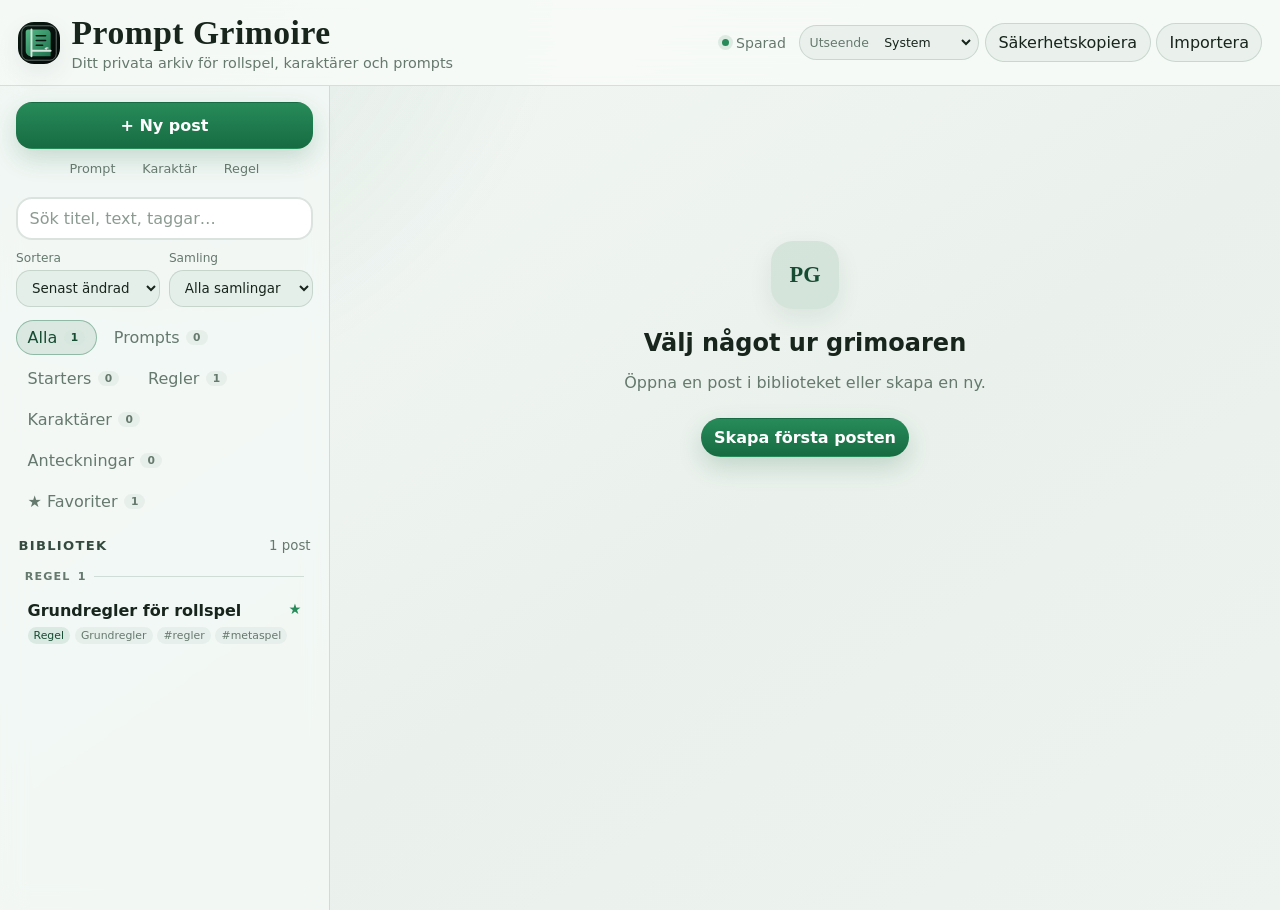
<file: index.html>
<!doctype html>
<html lang="sv">
<head>
  <meta charset="UTF-8">
  <meta name="viewport" content="width=device-width, initial-scale=1.0, viewport-fit=cover">
  <meta name="theme-color" content="#07130f">
  <meta name="description" content="Offline-PWA för prompts, starters, regler och karaktärsversioner.">
  <link rel="manifest" href="manifest.webmanifest">
  <link rel="icon" href="icon.svg" type="image/svg+xml">
  <link rel="stylesheet" href="styles.css?v=11">
  <link rel="stylesheet" href="markdown-enhancements.css?v=11">
  <link rel="stylesheet" href="view-mode.css?v=11">
  <link rel="stylesheet" href="dark-preview.css?v=11">
  <title>Prompt Grimoire</title>
</head>
<body>
  <header class="topbar">
    <div class="brand">
      <img src="icon.svg" alt="" width="42" height="42">
      <div>
        <h1>Prompt Grimoire</h1>
        <p>Ditt privata arkiv för rollspel, karaktärer och prompts</p>
      </div>
    </div>
    <div class="top-actions">
      <span id="saveStatus" class="save-status" aria-live="polite">Sparad</span>
      <label class="theme-control" title="Välj färgtema">
        <span>Utseende</span>
        <select id="themeSelect" aria-label="Utseende">
          <option value="system">System</option>
          <option value="dark">Mörkt</option>
          <option value="light">Ljust</option>
        </select>
      </label>
      <button id="installBtn" hidden>Installera</button>
      <button id="exportBtn">Säkerhetskopiera</button>
      <label class="button">Importera<input id="importInput" type="file" accept="application/json" hidden></label>
    </div>
  </header>

  <main class="layout">
    <aside class="sidebar" aria-label="Bibliotek">
      <div class="create-area">
        <button id="newBtn" class="primary">+ Ny post</button>
        <div class="quick-create" aria-label="Snabbskapa">
          <button data-quick-type="prompt" title="Ny prompt">Prompt</button>
          <button data-quick-type="character" title="Ny karaktär">Karaktär</button>
          <button data-quick-type="rule" title="Ny regel">Regel</button>
        </div>
      </div>

      <label class="search-box">
        <span class="sr-only">Sök</span>
        <input id="searchInput" type="search" placeholder="Sök titel, text, taggar…">
      </label>

      <div class="organize-row">
        <label>
          <span>Sortera</span>
          <select id="sortSelect">
            <option value="updated-desc">Senast ändrad</option>
            <option value="title-asc">Titel A–Ö</option>
            <option value="created-desc">Senast skapad</option>
            <option value="type-asc">Typ</option>
          </select>
        </label>
        <label>
          <span>Samling</span>
          <select id="collectionFilter">
            <option value="all">Alla samlingar</option>
          </select>
        </label>
      </div>

      <nav id="filters" class="filters" aria-label="Filtrera poster">
        <button class="filter active" data-filter="all"><span>Alla</span><b data-count="all">0</b></button>
        <button class="filter" data-filter="prompt"><span>Prompts</span><b data-count="prompt">0</b></button>
        <button class="filter" data-filter="starter"><span>Starters</span><b data-count="starter">0</b></button>
        <button class="filter" data-filter="rule"><span>Regler</span><b data-count="rule">0</b></button>
        <button class="filter" data-filter="character"><span>Karaktärer</span><b data-count="character">0</b></button>
        <button class="filter" data-filter="note"><span>Anteckningar</span><b data-count="note">0</b></button>
        <button class="filter" data-filter="favorite"><span>★ Favoriter</span><b data-count="favorite">0</b></button>
      </nav>

      <div class="library-heading">
        <span id="resultLabel">Bibliotek</span>
        <small id="resultCount">0 poster</small>
      </div>
      <div id="itemList" class="item-list"></div>
    </aside>

    <section class="workspace">
      <div id="emptyState" class="empty">
        <div class="empty-mark">PG</div>
        <h2>Välj något ur grimoaren</h2>
        <p>Öppna en post i biblioteket eller skapa en ny.</p>
        <button id="emptyCreateBtn" class="primary">Skapa första posten</button>
      </div>

      <form id="editor" hidden>
        <div class="editor-topline">
          <span id="typeBadge" class="type-badge">Prompt</span>
          <span id="updatedLabel" class="updated-label"></span>
        </div>

        <div class="editor-head">
          <input id="title" class="title" placeholder="Titel" aria-label="Titel">
          <div class="editor-actions">
            <button type="button" id="favoriteBtn" class="icon-btn" title="Markera som favorit" aria-label="Markera som favorit">☆</button>
            <button type="button" id="copyBtn">Kopiera</button>
            <button type="button" id="duplicateBtn">Duplicera</button>
            <button type="button" id="deleteBtn" class="danger">Radera</button>
          </div>
        </div>

        <section class="meta-card" aria-label="Organisering">
          <div class="fields meta-fields">
            <label>Typ
              <select id="type">
                <option value="prompt">Prompt</option>
                <option value="starter">Starter</option>
                <option value="rule">Rollspelsregel</option>
                <option value="character">Karaktär</option>
                <option value="note">Anteckning</option>
              </select>
            </label>
            <label>Samling / mapp
              <input id="collection" list="collectionSuggestions" placeholder="Exempel: Hogwarts, Modern AU">
              <datalist id="collectionSuggestions"></datalist>
            </label>
            <label>Taggar
              <input id="tags" placeholder="mörk, dialog, slow burn">
            </label>
          </div>
        </section>

        <section id="characterFields" class="character-fields" hidden>
          <div class="section-heading">
            <div>
              <h3>Karaktärsversion</h3>
              <p>Samma grundkaraktär kan ha flera versioner utan att de blandas ihop.</p>
            </div>
          </div>
          <div class="fields">
            <label>Grundkaraktär
              <input id="characterName" placeholder="Tom Riddle">
            </label>
            <label>Version
              <input id="variantName" placeholder="Hogwarts, 16 år">
            </label>
            <label>Ålder
              <input id="age" placeholder="16">
            </label>
            <label>Tidslinje / AU
              <input id="timeline" placeholder="1940-tal / Modern AU">
            </label>
          </div>
        </section>

        <div class="toolbar" aria-label="Markdownverktyg">
          <div class="format-tools">
            <button type="button" data-md="**|**" title="Fetstil"><b>B</b></button>
            <button type="button" data-md="*|*" title="Kursiv"><i>I</i></button>
            <button type="button" data-md="# |" title="Rubrik 1">H1</button>
            <button type="button" data-md="## |" title="Rubrik 2">H2</button>
            <button type="button" data-md="- |" title="Punktlista">Lista</button>
            <button type="button" data-md="> |" title="Citat">Citat</button>
            <button type="button" data-md="`|`" title="Inline-kod">Kod</button>
            <button type="button" id="codeLabelBtn" title="Infoga en kompakt systemrad" aria-label="Infoga systemrad">Systemrad</button>
            <button type="button" id="codeBlockBtn" title="Infoga ett kodblock med flera rader" aria-label="Infoga kodblock">Kodblock</button>
            <button type="button" id="separatorBtn" title="Infoga avdelningslinje" aria-label="Infoga avdelningslinje">Linje</button>
          </div>
          <div class="view-tools">
            <button type="button" id="modeEdit" class="active">Skriv</button>
            <button type="button" id="modeSplit">Delad</button>
            <button type="button" id="modePreview">Läs</button>
          </div>
        </div>

        <div id="editorPane" class="editor-pane">
          <textarea id="content" spellcheck="true" placeholder="# Skriv med Markdown…" aria-label="Innehåll"></textarea>
          <article id="preview" class="preview"></article>
        </div>
      </form>
    </section>
  </main>

  <dialog id="newDialog">
    <form method="dialog">
      <div class="dialog-title">
        <span class="type-badge">Ny post</span>
        <h2>Vad vill du skapa?</h2>
      </div>
      <label>Typ
        <select id="newType">
          <option value="prompt">Prompt</option>
          <option value="starter">Starter</option>
          <option value="rule">Rollspelsregel</option>
          <option value="character">Karaktär</option>
          <option value="note">Anteckning</option>
        </select>
      </label>
      <label>Titel
        <input id="newTitle" required autofocus placeholder="Ge posten ett tydligt namn">
      </label>
      <label>Samling / mapp
        <input id="newCollection" list="collectionSuggestions" placeholder="Valfritt">
      </label>
      <div class="dialog-actions">
        <button value="cancel">Avbryt</button>
        <button id="createBtn" value="default" class="primary">Skapa</button>
      </div>
    </form>
  </dialog>

  <script src="theme.js?v=11"></script>
  <script src="app.js?v=11"></script>
  <script src="markdown-enhancements.js?v=11"></script>
  <script src="view-mode.js?v=11"></script>
</body>
</html>
</file>
<file: styles.css>
:root{
  color-scheme:dark;
  --bg:#06100c;
  --bg-soft:#0a1711;
  --surface:#0d1913;
  --surface-elevated:#13231b;
  --surface-soft:rgba(255,255,255,.045);
  --surface-hover:rgba(255,255,255,.07);
  --input:#08130e;
  --text:#eef5f1;
  --muted:#93a89d;
  --silver:#cad5cf;
  --line:rgba(157,190,172,.18);
  --line-strong:rgba(102,187,142,.42);
  --accent:#2f9f6b;
  --accent-strong:#58ca91;
  --accent-soft:rgba(47,159,107,.15);
  --accent-text:#d8f5e6;
  --danger:#d96d6d;
  --danger-soft:rgba(217,109,109,.12);
  --preview-bg:#f3f7f4;
  --preview-text:#173025;
  --topbar:rgba(6,16,12,.84);
  --sidebar:rgba(8,18,13,.66);
  --shadow:0 18px 48px rgba(0,0,0,.26);
  --soft-shadow:0 10px 28px rgba(0,0,0,.14);
  --page-gradient:
    radial-gradient(circle at 8% -8%,rgba(49,149,101,.17),transparent 30rem),
    linear-gradient(145deg,#040a07 0%,#08130e 55%,#06100c 100%);
}

:root[data-theme="light"]{
  color-scheme:light;
  --bg:#edf3ef;
  --bg-soft:#e5eee8;
  --surface:#f9fcfa;
  --surface-elevated:#ffffff;
  --surface-soft:rgba(31,91,60,.055);
  --surface-hover:rgba(31,91,60,.09);
  --input:#ffffff;
  --text:#17251d;
  --muted:#65796e;
  --silver:#354b40;
  --line:rgba(44,91,66,.17);
  --line-strong:rgba(26,112,68,.38);
  --accent:#176b42;
  --accent-strong:#278b59;
  --accent-soft:rgba(23,107,66,.11);
  --accent-text:#164c32;
  --danger:#a94040;
  --danger-soft:rgba(169,64,64,.09);
  --preview-bg:#ffffff;
  --preview-text:#17251d;
  --topbar:rgba(247,251,248,.88);
  --sidebar:rgba(244,249,246,.78);
  --shadow:0 18px 44px rgba(31,62,45,.12);
  --soft-shadow:0 9px 24px rgba(31,62,45,.08);
  --page-gradient:
    radial-gradient(circle at 8% -8%,rgba(40,139,87,.12),transparent 30rem),
    linear-gradient(145deg,#f5f8f6 0%,#eaf1ec 58%,#edf3ef 100%);
}

@media(prefers-color-scheme:light){
  :root:not([data-theme]){
    color-scheme:light;
    --bg:#edf3ef;
    --bg-soft:#e5eee8;
    --surface:#f9fcfa;
    --surface-elevated:#ffffff;
    --surface-soft:rgba(31,91,60,.055);
    --surface-hover:rgba(31,91,60,.09);
    --input:#ffffff;
    --text:#17251d;
    --muted:#65796e;
    --silver:#354b40;
    --line:rgba(44,91,66,.17);
    --line-strong:rgba(26,112,68,.38);
    --accent:#176b42;
    --accent-strong:#278b59;
    --accent-soft:rgba(23,107,66,.11);
    --accent-text:#164c32;
    --danger:#a94040;
    --danger-soft:rgba(169,64,64,.09);
    --preview-bg:#ffffff;
    --preview-text:#17251d;
    --topbar:rgba(247,251,248,.88);
    --sidebar:rgba(244,249,246,.78);
    --shadow:0 18px 44px rgba(31,62,45,.12);
    --soft-shadow:0 9px 24px rgba(31,62,45,.08);
    --page-gradient:
      radial-gradient(circle at 8% -8%,rgba(40,139,87,.12),transparent 30rem),
      linear-gradient(145deg,#f5f8f6 0%,#eaf1ec 58%,#edf3ef 100%);
  }
}

*{box-sizing:border-box}
html{background:var(--bg)}
body{
  margin:0;
  min-height:100vh;
  font-family:Inter,ui-sans-serif,system-ui,-apple-system,"Segoe UI",sans-serif;
  background:var(--page-gradient);
  color:var(--text);
}
button,.button,input,select,textarea{font:inherit}
button,.button{
  border:1px solid transparent;
  background:transparent;
  color:var(--text);
  padding:.58rem .78rem;
  border-radius:999px;
  cursor:pointer;
  transition:background .16s ease,border-color .16s ease,transform .16s ease,box-shadow .16s ease;
}
button:hover,.button:hover{background:var(--surface-hover)}
button:active{transform:translateY(1px)}
button:focus-visible,.button:focus-visible,input:focus-visible,select:focus-visible,textarea:focus-visible{
  outline:3px solid color-mix(in srgb,var(--accent-strong) 35%,transparent);
  outline-offset:2px;
}
.primary{
  background:linear-gradient(180deg,var(--accent-strong),var(--accent));
  color:#04150d;
  border-color:transparent;
  font-weight:850;
  box-shadow:0 10px 24px color-mix(in srgb,var(--accent) 20%,transparent);
}
:root[data-theme="light"] .primary{color:#fff}
@media(prefers-color-scheme:light){:root:not([data-theme]) .primary{color:#fff}}
.primary:hover{filter:brightness(1.05);box-shadow:0 12px 28px color-mix(in srgb,var(--accent) 25%,transparent)}
.danger{color:var(--danger);background:var(--danger-soft)}
.danger:hover{background:color-mix(in srgb,var(--danger-soft) 75%,var(--danger) 10%)}
.sr-only{position:absolute;width:1px;height:1px;padding:0;margin:-1px;overflow:hidden;clip:rect(0,0,0,0);white-space:nowrap;border:0}

.topbar{
  display:flex;
  gap:1rem;
  align-items:center;
  justify-content:space-between;
  padding:.9rem 1.1rem;
  border-bottom:1px solid var(--line);
  background:var(--topbar);
  position:sticky;
  top:0;
  z-index:20;
  backdrop-filter:blur(18px);
}
.brand{display:flex;align-items:center;gap:.75rem;min-width:0}
.brand img{border-radius:1rem;box-shadow:var(--soft-shadow)}
h1{margin:0;font-family:Georgia,"Times New Roman",serif;font-size:clamp(1.65rem,3vw,2.1rem);letter-spacing:.015em}
.topbar p{margin:.14rem 0 0;color:var(--muted);font-size:.9rem}
.top-actions{display:flex;align-items:center;justify-content:flex-end;gap:.35rem;flex-wrap:wrap}
.top-actions>button,.top-actions>.button,.theme-control{
  background:var(--surface-soft);
  border:1px solid var(--line);
  box-shadow:none;
}
.save-status{display:inline-flex;align-items:center;gap:.42rem;color:var(--muted);font-size:.88rem;padding:.4rem .45rem}
.save-status::before{content:"";width:.48rem;height:.48rem;border-radius:50%;background:var(--accent-strong);box-shadow:0 0 0 4px var(--accent-soft)}
.theme-control{display:flex;align-items:center;gap:.4rem;padding:.18rem .25rem .18rem .62rem;border-radius:999px;color:var(--muted);font-size:.78rem}
.theme-control select{border:0;background:transparent;padding:.35rem 1.7rem .35rem .3rem;min-width:78px;color:var(--text)}

.layout{display:grid;grid-template-columns:330px minmax(0,1fr);min-height:calc(100vh - 76px)}
.sidebar{
  padding:1rem;
  border-right:1px solid var(--line);
  background:var(--sidebar);
  min-width:0;
  backdrop-filter:blur(12px);
}
.create-area{display:grid;gap:.35rem}
.sidebar>.create-area .primary{width:100%;padding:.8rem 1rem;border-radius:1rem}
.quick-create{display:flex;gap:.25rem;justify-content:center;flex-wrap:wrap}
.quick-create button{padding:.35rem .65rem;font-size:.8rem;color:var(--muted)}
.quick-create button:hover{color:var(--text);background:var(--surface-soft)}
.search-box{display:block;margin:.9rem 0 .7rem}
.search-box input{width:100%;border-radius:1rem;box-shadow:inset 0 0 0 1px var(--line)}
input,select,textarea{
  background:var(--input);
  border:1px solid var(--line);
  color:var(--text);
  border-radius:.95rem;
  padding:.7rem .78rem;
}
input::placeholder,textarea::placeholder{color:color-mix(in srgb,var(--muted) 75%,transparent)}
.organize-row{display:grid;grid-template-columns:1fr 1fr;gap:.55rem;margin-bottom:.7rem}
.organize-row label{display:grid;gap:.28rem;color:var(--muted);font-size:.76rem}
.organize-row select{width:100%;padding:.58rem .68rem;font-size:.84rem;border-radius:.9rem;background:var(--surface-soft)}
.filters{
  display:flex;
  flex-wrap:wrap;
  gap:.35rem;
  padding:.08rem 0 .15rem;
}
.filter{
  display:inline-flex;
  justify-content:center;
  align-items:center;
  gap:.4rem;
  width:auto;
  text-align:left;
  padding:.45rem .66rem;
  color:var(--muted);
  border:1px solid transparent;
  background:transparent;
  white-space:nowrap;
}
.filter b{font-size:.67rem;min-width:1.35rem;padding:.08rem .3rem;border-radius:99px;background:var(--surface-soft);color:var(--muted);text-align:center}
.filter.active{border-color:var(--line-strong);background:var(--accent-soft);color:var(--accent-text)}
.filter.active b{background:color-mix(in srgb,var(--accent) 15%,var(--surface));color:var(--accent-text)}
.library-heading{display:flex;align-items:end;justify-content:space-between;margin:1.05rem .15rem .4rem;color:var(--silver)}
.library-heading span{font-weight:800;font-size:.82rem;text-transform:uppercase;letter-spacing:.1em}
.library-heading small{color:var(--muted)}
.item-list{display:grid;gap:.1rem;padding-bottom:2rem}
.list-group{display:grid;gap:.05rem;padding:.25rem 0 .7rem;border-bottom:1px solid var(--line)}
.list-group:last-child{border-bottom:0}
.group-title{display:flex;align-items:center;gap:.45rem;color:var(--muted);font-size:.7rem;font-weight:800;text-transform:uppercase;letter-spacing:.1em;padding:.42rem .55rem .25rem}
.group-title::after{content:"";height:1px;background:var(--line);flex:1}
.item{
  display:block;
  width:100%;
  text-align:left;
  padding:.78rem .72rem;
  border:0;
  border-radius:1rem;
  background:transparent;
}
.item:hover{background:var(--surface-hover)}
.item.active{background:var(--accent-soft);box-shadow:inset 3px 0 0 var(--accent-strong)}
.item-row{display:flex;align-items:flex-start;justify-content:space-between;gap:.6rem}
.item-title{font-weight:800;line-height:1.25;color:var(--text)}
.item-star{color:var(--accent-strong);font-size:.9rem}
.item-meta{display:flex;align-items:center;gap:.3rem;flex-wrap:wrap;margin-top:.38rem}
.meta-pill,.tag-pill{display:inline-flex;align-items:center;border:0;border-radius:99px;padding:.12rem .38rem;color:var(--muted);font-size:.68rem;line-height:1.2;background:var(--surface-soft)}
.meta-pill.type{color:var(--accent-text);background:var(--accent-soft)}
.item-character{display:block;margin-top:.28rem;color:var(--silver);font-size:.8rem}
.empty-list{padding:1rem;color:var(--muted);text-align:center}

.workspace{padding:1.25rem;min-width:0}
.empty{max-width:520px;text-align:center;margin:15vh auto;color:var(--muted)}
.empty-mark{width:68px;height:68px;margin:0 auto 1rem;display:grid;place-items:center;border-radius:1.35rem;background:var(--accent-soft);color:var(--accent-text);font-family:Georgia,serif;font-weight:800;font-size:1.4rem;box-shadow:var(--soft-shadow)}
.empty h2{color:var(--text);margin-bottom:.4rem}
.empty .primary{margin-top:.6rem;border-radius:999px}
.editor-topline{display:flex;align-items:center;justify-content:space-between;gap:1rem;margin-bottom:.55rem}
.type-badge{display:inline-flex;align-items:center;width:max-content;background:var(--accent-soft);color:var(--accent-text);border-radius:99px;padding:.24rem .55rem;font-size:.72rem;font-weight:800;text-transform:uppercase;letter-spacing:.08em}
.updated-label{font-size:.78rem;color:var(--muted)}
.editor-head{display:flex;align-items:center;gap:.65rem}
.title{font-size:clamp(1.35rem,3vw,1.85rem);font-weight:850;flex:1;min-width:0;background:transparent;border:0;border-bottom:1px solid var(--line);border-radius:0;padding:.5rem 0}
.editor-actions{display:flex;gap:.28rem;flex-wrap:wrap;justify-content:flex-end}
.editor-actions button{background:var(--surface-soft)}
.icon-btn{font-size:1.2rem;min-width:2.5rem}
.meta-card,.character-fields{border:0;border-top:1px solid var(--line);padding:1rem 0 0;margin-top:1rem;background:transparent;border-radius:0}
.fields{display:grid;grid-template-columns:repeat(auto-fit,minmax(180px,1fr));gap:.72rem}
.fields label,dialog label{display:grid;gap:.36rem;color:var(--muted);font-size:.84rem}
.section-heading{display:flex;justify-content:space-between;gap:1rem;margin-bottom:.8rem}
.section-heading h3{margin:0;color:var(--text)}
.section-heading p{margin:.22rem 0 0;color:var(--muted);font-size:.84rem}
.toolbar{display:flex;justify-content:space-between;gap:.65rem;flex-wrap:wrap;margin:1rem 0 .55rem;padding:.35rem;border:0;border-radius:1.2rem;background:var(--surface-soft);position:sticky;top:84px;z-index:10;backdrop-filter:blur(12px)}
.format-tools,.view-tools{display:flex;gap:.2rem;flex-wrap:wrap}
.toolbar button{padding:.4rem .58rem;font-size:.82rem}
.toolbar button.active{background:var(--accent-soft);color:var(--accent-text)}
.editor-pane{display:grid;grid-template-columns:1fr;min-height:58vh}
.editor-pane.split{grid-template-columns:1fr 1fr;gap:.75rem}
.editor-pane.preview-only textarea{display:none}
.editor-pane:not(.split):not(.preview-only) .preview{display:none}
textarea{width:100%;resize:vertical;min-height:58vh;line-height:1.6;background:var(--input);padding:1rem;border-radius:1.2rem;box-shadow:inset 0 0 0 1px var(--line)}
.preview{background:var(--preview-bg);color:var(--preview-text);border-radius:1.2rem;padding:1.25rem;overflow-wrap:anywhere;min-height:58vh;box-shadow:var(--soft-shadow)}
.preview h1,.preview h2,.preview h3{font-family:Georgia,"Times New Roman",serif;color:color-mix(in srgb,var(--preview-text) 70%,var(--accent) 30%)}
.preview pre{overflow:auto;background:#0b1712;color:#ecf6f0;padding:.85rem;border-radius:.8rem}
.preview code{font-family:ui-monospace,SFMono-Regular,Menlo,monospace}
.preview blockquote{border-left:4px solid var(--accent);margin-left:0;padding-left:1rem;color:color-mix(in srgb,var(--preview-text) 72%,transparent)}
.preview a{color:var(--accent)}
.preview img{max-width:100%}

dialog{border:1px solid var(--line);border-radius:1.4rem;background:var(--surface-elevated);color:var(--text);width:min(440px,92vw);box-shadow:var(--shadow)}
dialog::backdrop{background:rgba(0,0,0,.58);backdrop-filter:blur(4px)}
dialog form{display:grid;gap:1rem}.dialog-title h2{margin:.55rem 0 0}.dialog-actions{display:flex;justify-content:flex-end;gap:.4rem}

@media(max-width:980px){
  .layout{grid-template-columns:300px minmax(0,1fr)}
  .editor-head{align-items:flex-start;flex-direction:column}
  .title{width:100%}
  .editor-actions{width:100%;justify-content:flex-start}
}

@media(max-width:760px){
  .topbar{align-items:flex-start;flex-direction:column;padding:.8rem .85rem}
  .top-actions{width:100%;justify-content:flex-start;gap:.3rem}
  .save-status{padding-left:0;margin-right:auto}
  .top-actions>button,.top-actions>.button{font-size:.8rem;padding:.5rem .66rem}
  .theme-control{font-size:.72rem}
  .layout{display:block}
  .sidebar{border-right:0;border-bottom:1px solid var(--line);padding:.85rem}
  .organize-row{grid-template-columns:1fr 1fr}
  .filters{flex-wrap:nowrap;overflow-x:auto;padding-bottom:.45rem;scrollbar-width:none}
  .filters::-webkit-scrollbar{display:none}
  .filter{flex:0 0 auto}
  .workspace{padding:.85rem}
  .toolbar{top:.35rem}
  .editor-pane.split{grid-template-columns:1fr}
  .editor-pane.split textarea,.editor-pane.split .preview{min-height:42vh}
  .editor-actions button{flex:0 1 auto;min-width:0}
}

@media(max-width:440px){
  .brand p{display:none}
  .organize-row{grid-template-columns:1fr}
  .quick-create{justify-content:flex-start}
  .top-actions{align-items:center}
  .theme-control>span{display:none}
  .theme-control{padding-left:.25rem}
  .top-actions>button,.top-actions>.button{padding:.48rem .58rem}
  .editor-actions{display:grid;grid-template-columns:repeat(4,1fr)}
  .editor-actions button{padding:.5rem .35rem;font-size:.78rem}
}
</file>
<file: markdown-enhancements.css>
.preview strong,
.preview b{
  font-weight:900;
  color:#0a432b;
  letter-spacing:.005em;
  background:linear-gradient(transparent 58%,rgba(47,159,107,.20) 58%);
  box-decoration-break:clone;
  -webkit-box-decoration-break:clone;
}

.preview em,
.preview i{
  font-style:italic;
  color:#40584b;
}

.code-label{
  display:flex;
  align-items:center;
  width:100%;
  margin:1rem 0;
  padding:.72rem .9rem;
  border-left:4px solid #48b77d;
  border-radius:.75rem;
  background:#0a1b13;
  color:#dff7e9;
  box-shadow:0 8px 22px rgba(10,55,34,.13);
}

.code-label::before{
  content:"SYSTEM";
  flex:0 0 auto;
  margin-right:.7rem;
  padding:.15rem .42rem;
  border-radius:999px;
  background:rgba(72,183,125,.17);
  color:#8ce0b5;
  font-family:system-ui,-apple-system,"Segoe UI",sans-serif;
  font-size:.62rem;
  font-weight:900;
  letter-spacing:.09em;
}

.code-label code{
  min-width:0;
  overflow-wrap:anywhere;
  white-space:normal;
  color:inherit;
  font-family:ui-monospace,SFMono-Regular,Menlo,Consolas,monospace;
  font-weight:800;
  letter-spacing:.02em;
}

.preview pre{
  max-width:100%;
  white-space:pre-wrap;
  overflow-wrap:anywhere;
  word-break:break-word;
  overflow-x:hidden;
}

.preview pre code{
  white-space:inherit;
  overflow-wrap:inherit;
}

.table-scroll{
  width:100%;
  margin:1rem 0;
  overflow-x:auto;
  border:1px solid rgba(38,101,67,.20);
  border-radius:1rem;
  background:#ffffff;
  box-shadow:0 8px 24px rgba(26,71,47,.08);
  -webkit-overflow-scrolling:touch;
}

.table-scroll:focus-visible{
  outline:3px solid rgba(47,159,107,.30);
  outline-offset:2px;
}

.preview table{
  width:100%;
  min-width:760px;
  border-collapse:separate;
  border-spacing:0;
  font-size:.92rem;
  line-height:1.45;
}

.preview th,
.preview td{
  padding:.78rem .85rem;
  text-align:left;
  vertical-align:top;
  border-right:1px solid rgba(38,101,67,.13);
  border-bottom:1px solid rgba(38,101,67,.13);
}

.preview th:last-child,
.preview td:last-child{
  border-right:0;
}

.preview tbody tr:last-child td{
  border-bottom:0;
}

.preview th{
  position:sticky;
  top:0;
  z-index:1;
  background:#e4f0e8;
  color:#123d29;
  font-weight:900;
  letter-spacing:.015em;
}

.preview tbody tr:nth-child(even) td{
  background:#f5f9f6;
}

.preview tbody tr:hover td{
  background:#edf6f0;
}

.preview th:first-child,
.preview td:first-child{
  min-width:145px;
}

.preview td:first-child strong,
.preview td:first-child b{
  white-space:nowrap;
}

.preview hr{
  border:0;
  height:1px;
  margin:1.75rem 0;
  background:linear-gradient(90deg,transparent,rgba(38,101,67,.48) 18%,rgba(38,101,67,.48) 82%,transparent);
  overflow:visible;
}

.preview hr::after{
  content:"◆";
  display:block;
  position:relative;
  top:-.72rem;
  width:max-content;
  margin:auto;
  padding:0 .55rem;
  background:var(--preview-bg,#fff);
  color:rgba(38,101,67,.72);
  font-size:.72rem;
}

@media(max-width:760px){
  .preview table{
    min-width:690px;
    font-size:.88rem;
  }

  .preview th,
  .preview td{
    padding:.68rem .72rem;
  }

  .table-scroll::after{
    content:"Dra åt sidan för fler kolumner";
    display:block;
    position:sticky;
    left:0;
    width:max-content;
    padding:.35rem .65rem .5rem;
    color:#60766a;
    font-size:.72rem;
  }

  .code-label{
    align-items:flex-start;
    padding:.68rem .75rem;
  }

  .code-label::before{
    margin-right:.55rem;
  }
}
</file>
<file: view-mode.css>
.toolbar{
  flex-direction:column;
  align-items:stretch;
  gap:.45rem;
}

.view-tools{
  order:-1;
  display:grid;
  grid-template-columns:repeat(3,minmax(0,1fr));
  gap:.25rem;
  width:100%;
  padding:.25rem;
  border:1px solid var(--line);
  border-radius:1rem;
  background:color-mix(in srgb,var(--surface-elevated) 72%,transparent);
}

.view-tools-label{
  grid-column:1/-1;
  padding:.12rem .55rem .08rem;
  color:var(--muted);
  font-size:.7rem;
  font-weight:800;
  letter-spacing:.09em;
  text-transform:uppercase;
}

.view-tools button{
  width:100%;
  min-height:2.65rem;
  padding:.58rem .7rem;
  border-radius:.75rem;
  color:var(--muted);
  font-weight:750;
  background:transparent;
}

.view-tools button.active{
  color:var(--accent-text);
  background:var(--accent-soft);
  box-shadow:inset 0 0 0 1px var(--line-strong),0 4px 12px color-mix(in srgb,var(--accent) 10%,transparent);
}

.format-tools{
  width:100%;
  padding:.12rem .15rem .05rem;
}

html[data-editor-mode="preview"] .format-tools{
  display:none;
}

html[data-editor-mode="preview"] .toolbar{
  padding:.3rem;
}

@media(max-width:760px){
  .toolbar{
    top:.35rem;
    border-radius:1.1rem;
  }

  .view-tools button{
    min-height:2.8rem;
    font-size:.9rem;
  }
}
</file>
<file: dark-preview.css>
:root{
  --preview-bg:#0b1712;
  --preview-text:#e7f0eb;
  --preview-heading:#9be0bc;
  --preview-subtle:#a7bbb0;
  --preview-line:rgba(121,198,157,.24);
  --preview-line-strong:rgba(121,198,157,.48);
  --preview-highlight:rgba(73,181,124,.22);
  --preview-table:#0d1c15;
  --preview-table-alt:#11231a;
  --preview-table-head:#183326;
  --preview-system-bg:#06150e;
  --preview-system-text:#e3f7eb;
  --preview-system-badge:rgba(72,183,125,.17);
  --preview-system-badge-text:#8ce0b5;
  --preview-shadow:0 16px 40px rgba(0,0,0,.28);
}

:root[data-theme="light"]{
  --preview-bg:#fbfcf9;
  --preview-text:#24362c;
  --preview-heading:#184e36;
  --preview-subtle:#5d7065;
  --preview-line:rgba(45,91,67,.18);
  --preview-line-strong:rgba(38,101,67,.40);
  --preview-highlight:rgba(47,159,107,.11);
  --preview-table:#fbfcf9;
  --preview-table-alt:#f2f6f2;
  --preview-table-head:#dfece3;
  --preview-system-bg:#174f36;
  --preview-system-text:#f3faf6;
  --preview-system-badge:rgba(255,255,255,.13);
  --preview-system-badge-text:#d7f2e2;
  --preview-shadow:0 12px 28px rgba(31,62,45,.09);
}

@media(prefers-color-scheme:light){
  :root:not([data-theme]){
    --preview-bg:#fbfcf9;
    --preview-text:#24362c;
    --preview-heading:#184e36;
    --preview-subtle:#5d7065;
    --preview-line:rgba(45,91,67,.18);
    --preview-line-strong:rgba(38,101,67,.40);
    --preview-highlight:rgba(47,159,107,.11);
    --preview-table:#fbfcf9;
    --preview-table-alt:#f2f6f2;
    --preview-table-head:#dfece3;
    --preview-system-bg:#174f36;
    --preview-system-text:#f3faf6;
    --preview-system-badge:rgba(255,255,255,.13);
    --preview-system-badge-text:#d7f2e2;
    --preview-shadow:0 12px 28px rgba(31,62,45,.09);
  }
}

.preview{
  background:var(--preview-bg);
  color:var(--preview-text);
  border:1px solid var(--preview-line);
  box-shadow:var(--preview-shadow);
}

.preview h1,
.preview h2,
.preview h3{
  color:var(--preview-heading);
  line-height:1.18;
}

.preview h1{font-size:clamp(1.9rem,6vw,2.4rem)}
.preview h2{font-size:clamp(1.45rem,5vw,1.85rem);margin-top:1.55rem}
.preview h3{font-size:clamp(1.18rem,4vw,1.4rem);margin-top:1.25rem}

.preview p,
.preview li{
  color:var(--preview-text);
}

.preview p{
  line-height:1.58;
}

.preview strong,
.preview b{
  color:var(--preview-heading);
  background:linear-gradient(transparent 72%,var(--preview-highlight) 72%);
}

.preview em,
.preview i{
  color:var(--preview-subtle);
}

.preview ol,
.preview ul{
  margin:.72rem 0 1rem;
  padding-left:1.55rem;
}

.preview li{
  margin:.24rem 0;
  padding-left:.12rem;
  line-height:1.48;
}

.preview li::marker{
  color:var(--preview-heading);
  font-weight:800;
}

.preview li > ul,
.preview li > ol{
  margin:.42rem 0 .28rem;
  padding-left:1.25rem;
}

.preview ul ul{list-style-type:circle}
.preview ul ul ul{list-style-type:square}

.preview blockquote{
  color:var(--preview-subtle);
  border-left-color:var(--accent-strong);
  background:color-mix(in srgb,var(--preview-bg) 88%,var(--accent) 12%);
  padding:.7rem .9rem;
  border-radius:0 .7rem .7rem 0;
}

.preview a{
  color:var(--accent-strong);
}

.preview pre{
  background:#050c09;
  color:#e7f4ec;
  border:1px solid rgba(121,198,157,.18);
}

.code-label{
  background:var(--preview-system-bg);
  color:var(--preview-system-text);
  border-left-color:var(--accent-strong);
  box-shadow:0 10px 24px rgba(0,0,0,.16);
}

.code-label::before{
  background:var(--preview-system-badge);
  color:var(--preview-system-badge-text);
}

.table-scroll{
  background:var(--preview-table);
  border-color:var(--preview-line);
  box-shadow:var(--preview-shadow);
}

.preview th,
.preview td{
  color:var(--preview-text);
  border-right-color:var(--preview-line);
  border-bottom-color:var(--preview-line);
}

.preview th{
  background:var(--preview-table-head);
  color:var(--preview-heading);
}

.preview tbody tr:nth-child(even) td{
  background:var(--preview-table-alt);
}

.preview tbody tr:hover td{
  background:color-mix(in srgb,var(--preview-table-alt) 82%,var(--accent) 18%);
}

.preview hr{
  background:linear-gradient(90deg,transparent,var(--preview-line-strong) 18%,var(--preview-line-strong) 82%,transparent);
}

.preview hr::after{
  background:var(--preview-bg);
  color:var(--accent-strong);
}

.table-scroll::after{
  color:var(--preview-subtle);
}

@media(max-width:760px){
  .preview{
    padding:1.05rem 1rem;
  }

  .preview ol,
  .preview ul{
    padding-left:1.35rem;
  }

  .preview li > ul,
  .preview li > ol{
    padding-left:1.05rem;
  }
}
</file>
